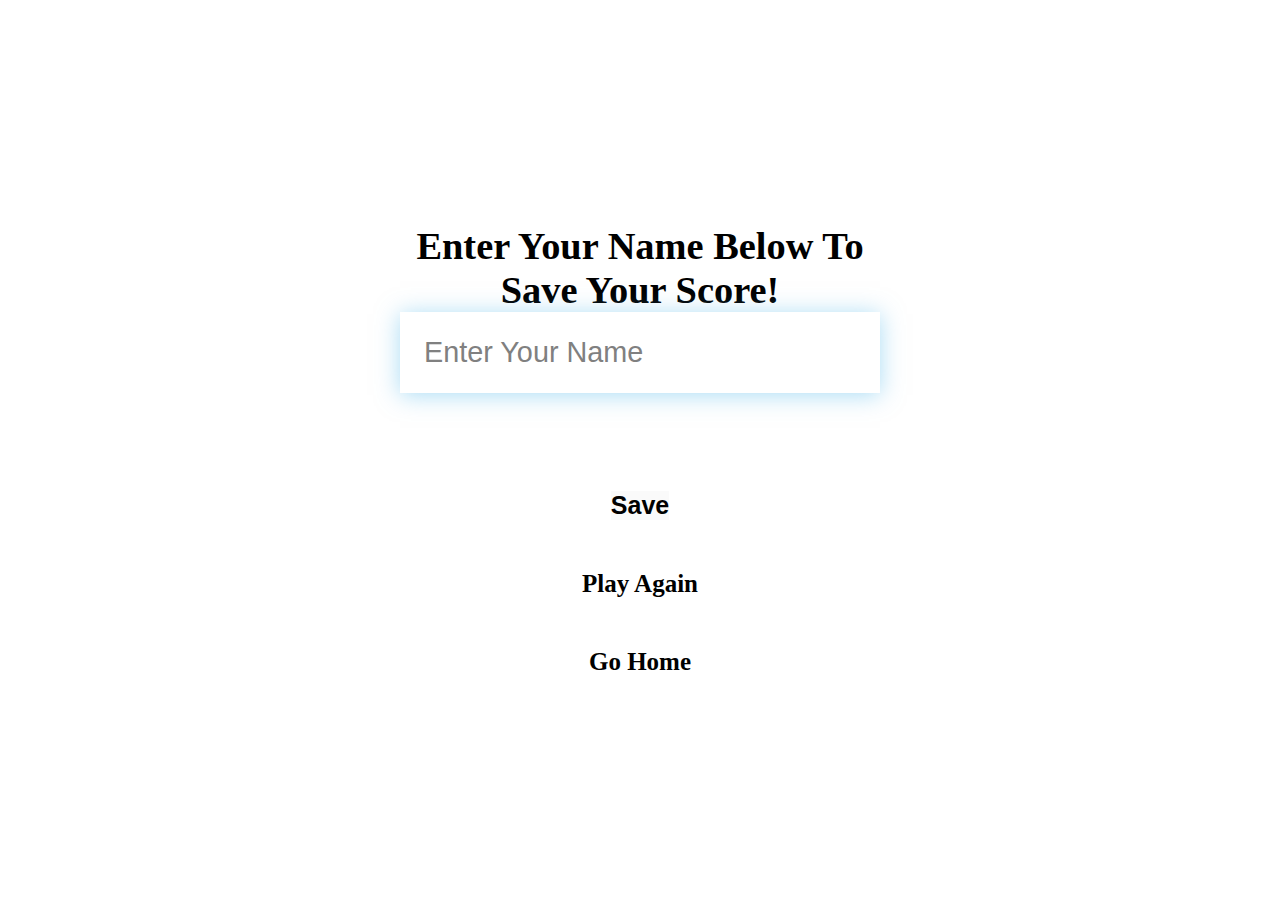
<file: docs/end.html>
<!DOCTYPE html>
<html lang="en">
<head>
    <meta charset="UTF-8">
    <meta http-equiv="X-UA-Compatible" content="IE=edge">
    <meta name="viewport" content="width=device-width, initial-scale=1.0">
    <link rel="stylesheet" href="style.css">
    <title>Document</title>
</head>
<body>
    <div class="container">
        <div id="end" class="flex-center flex-column">
            <h1 id="finalScore"></h1>
            <form class="end-form-container">
                <h2 id="end-text">Enter Your Name Below To Save Your Score!</h2>
                <input type="text" name="name" id="username" placeholder="Enter Your Name">
                <button class="btn" id="saveScoreBtn" type="submit" onclick="saveHighScore(event)" disabled>Save</button>
            </form>
            <a href="./game.html" class="btn">Play Again</a>
            <a href="./index.html" class="btn">Go Home</a>
        </div>
    </div>
    <script src="./end.js"></script>
</body>
</html>
</file>
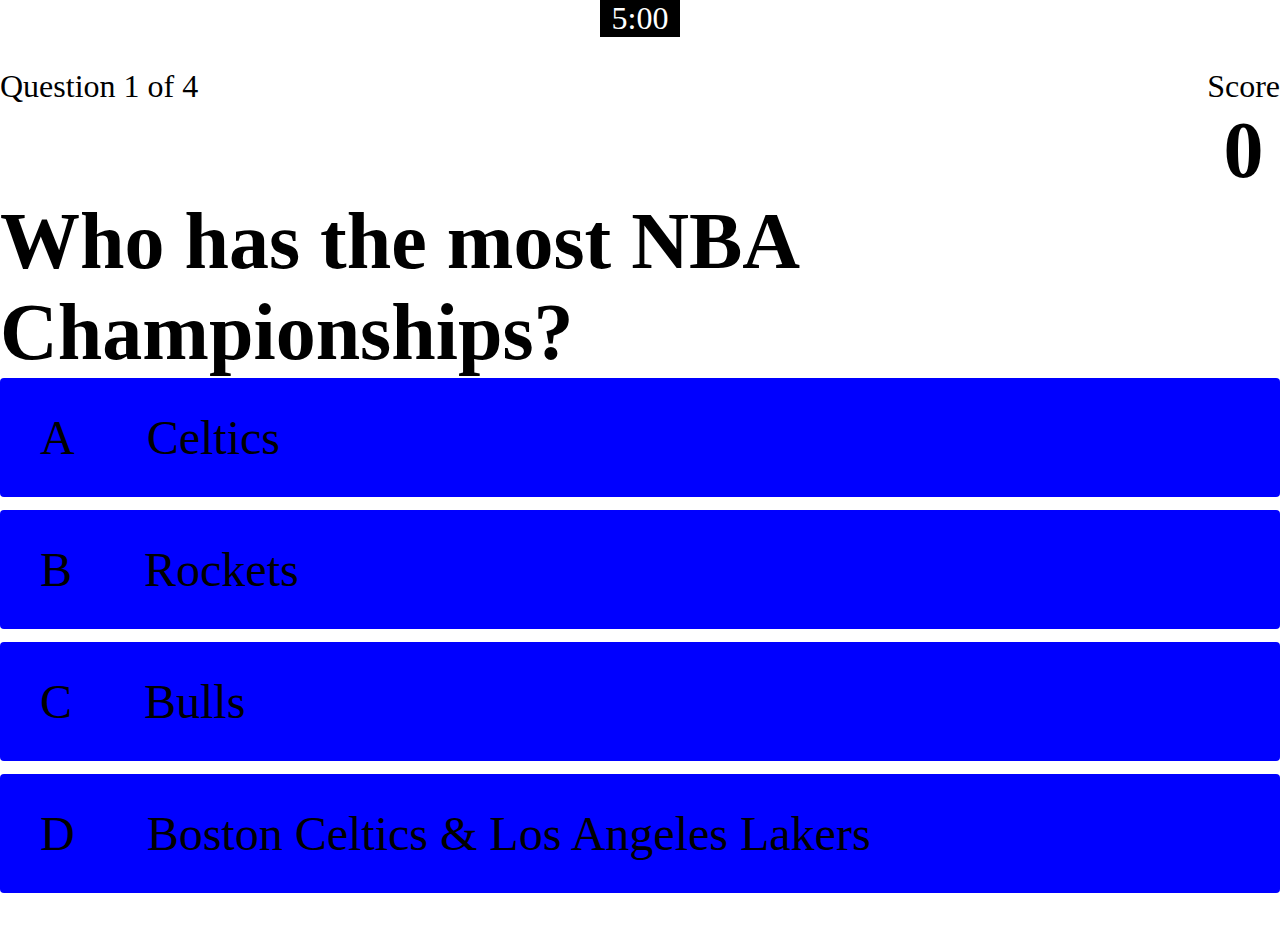
<file: docs/game.html>
<!DOCTYPE html>
<html lang="en">
<head>
    <meta charset="UTF-8">
    <meta http-equiv="X-UA-Compatible" content="IE=edge">
    <meta name="viewport" content="width=device-width, initial-scale=1.0">
    <title>Quiz Page</title>
    <link rel="stylesheet" href="style.css">
    <link rel="stylesheet" href="game.css">
</head>
<body>
    <p id="countdown">5:00</p>
    <div class="container">
        <div id="game" class="justify-center flex-colum">
            <div id="hud">
                <div class="hud-item">
                    <p id="progressText" class="hud-prefix">
                        Question
                    </p>
                    <div id="progressBar">
                        <div id="progressBarFull"></div>
                    </div>
                </div>
                <div class="hud-item">
                    <p class="hud-prefix">
                        Score
                    </p>
                    <h1 class="hud-main-text" id="score">
                        0
                    </h1>
                </div>
            </div>
            <h1 id="question">What Is the answer to this question</h1>
            <div class="choice-container">
                <p class="choice-prefix">A</p>
                <p class="choice-text" data-number="1">Choice 1</p>
            </div>
            <div class="choice-container">
                <p class="choice-prefix">B</p>
                <p class="choice-text" data-number="2">Choice 2</p>
            </div>
            <div class="choice-container">
                <p class="choice-prefix">C</p>
                <p class="choice-text" data-number="3">Choice 3</p>
            </div>
            <div class="choice-container">
                <p class="choice-prefix">D</p>
                <p class="choice-text" data-number="4">Choice 4</p>
            </div>
        </div>
    </div>
    <script src="game.js"></script>
</body>
</html>
</file>
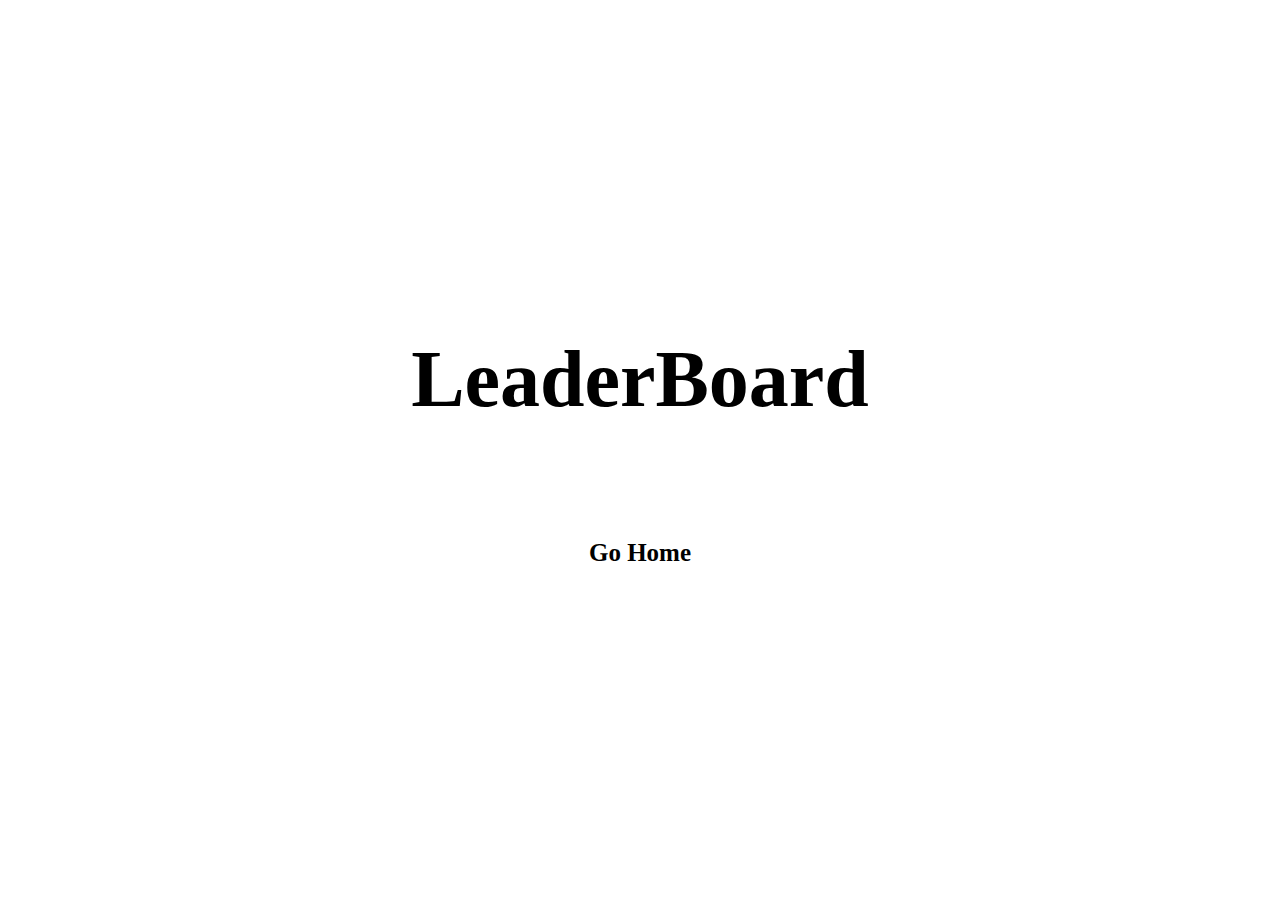
<file: docs/highscores.html>
<!DOCTYPE html>
<html lang="en">
<head>
    <meta charset="UTF-8">
    <meta http-equiv="X-UA-Compatible" content="IE=edge">
    <meta name="viewport" content="width=device-width, initial-scale=1.0">
    <title>High Scores</title>
    <link rel="stylesheet" href="style.css">
    <link rel="stylesheet" href="highscores.css">
</head>
<body>
    <div class="container">
        <div id="highScores" class="flex-center flex-column">
            <h1 id="finalScore">LeaderBoard</h1>
            <ul id="highScoresList"></ul>
            <a href="./index.html" class="btn">Go Home</a>
        </div>
    </div>
    <script src="./highscores.js"></script>
</body>
</html>
</file>
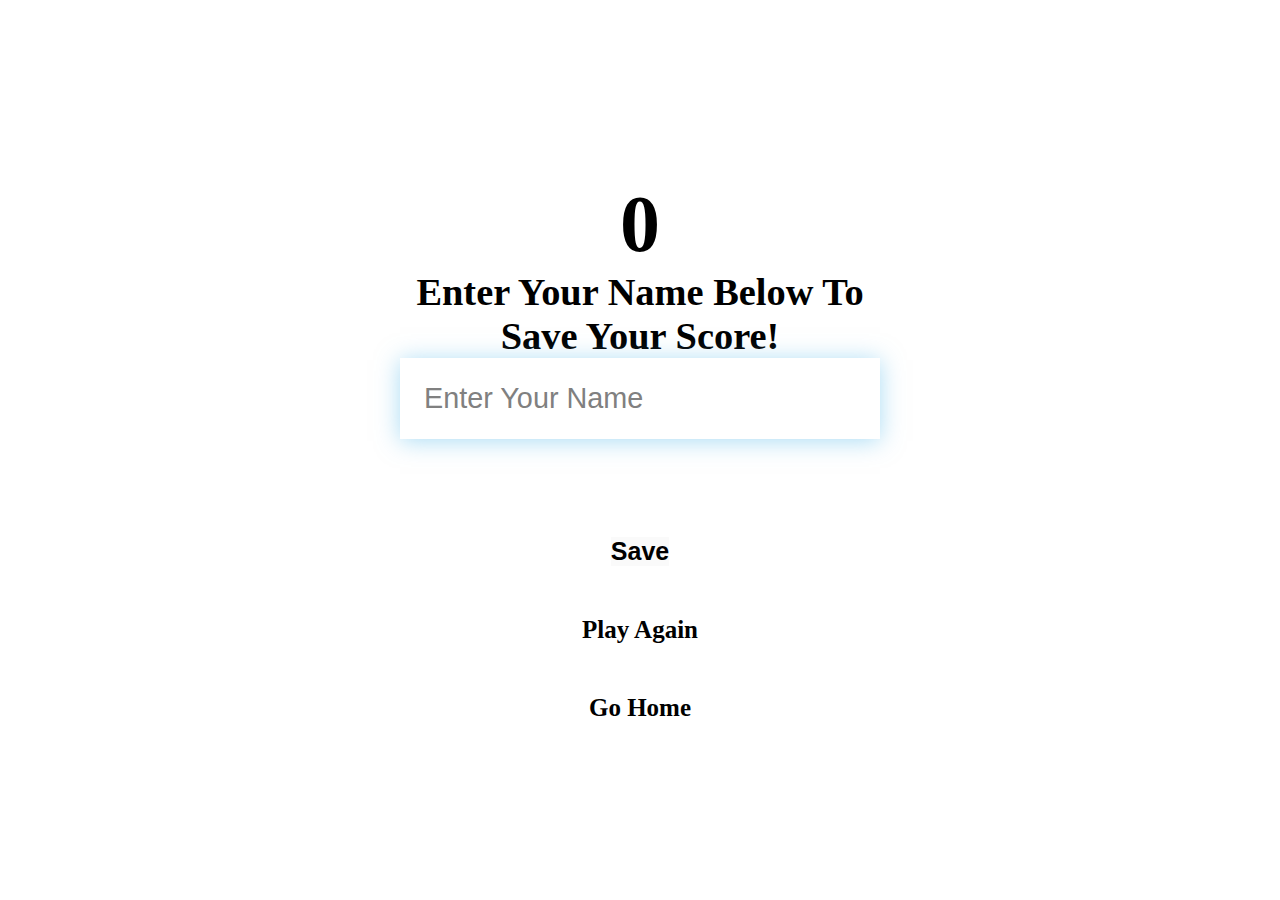
<file: Test /end.html>
<!DOCTYPE html>
<html lang="en">
<head>
    <meta charset="UTF-8">
    <meta http-equiv="X-UA-Compatible" content="IE=edge">
    <meta name="viewport" content="width=device-width, initial-scale=1.0">
    <link rel="stylesheet" href="style.css">
    <title>Document</title>
</head>
<body>
    <div class="container">
        <div id="end" class="flex-center flex-column">
            <h1 id="finalScore">0</h1>
            <form class="end-form-container">
                <h2 id="end-text">Enter Your Name Below To Save Your Score!</h2>
                <input type="text" name="name" id="username" placeholder="Enter Your Name">
                <button class="btn" id="saveScoreBtn" type="submit" onclick="saveHighScore(event)" disabled>Save</button>
            </form>
            <a href="./game.html" class="btn">Play Again</a>
            <a href="./index.html" class="btn">Go Home</a>
        </div>
    </div>
</body>
</html>
</file>
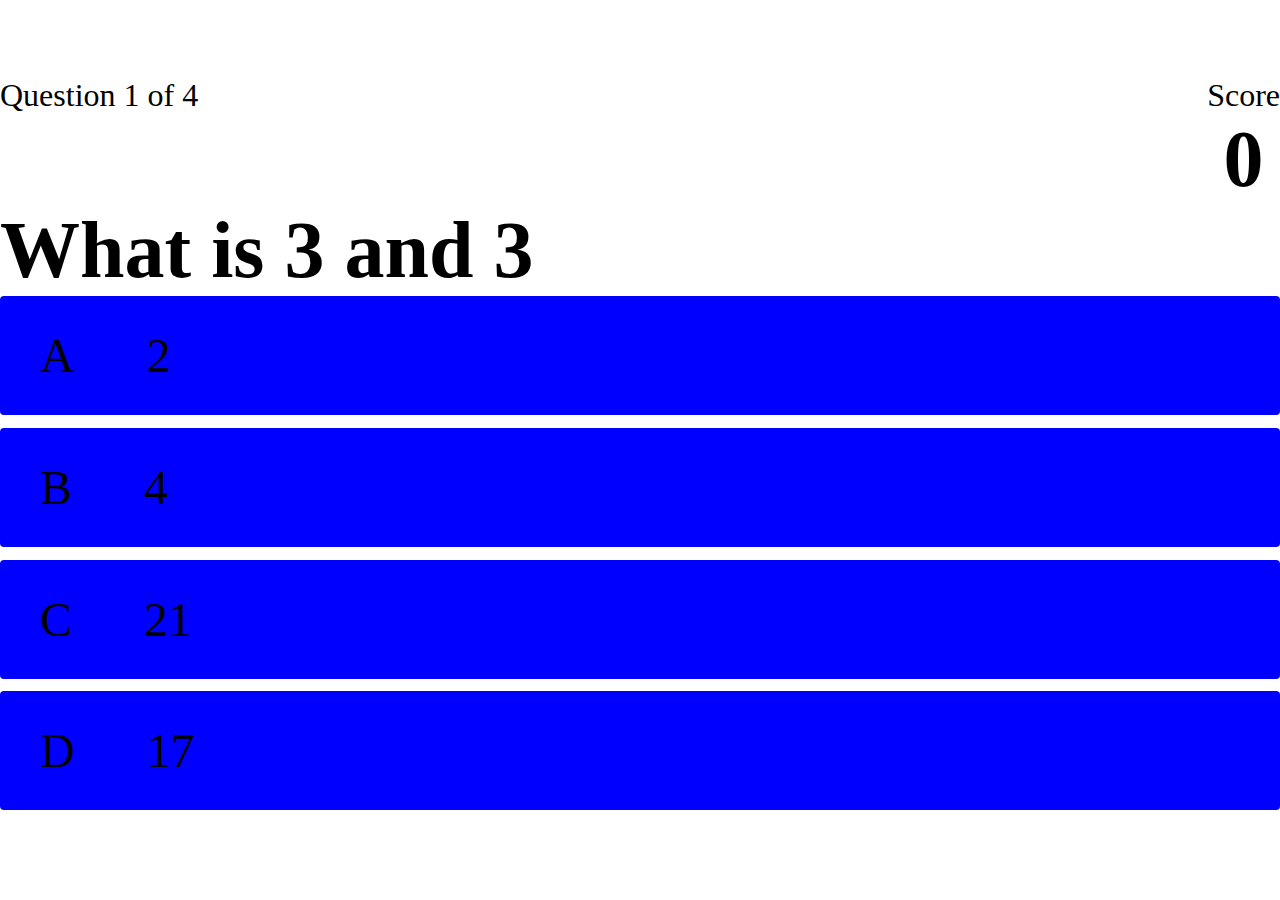
<file: Test /game.html>
<!DOCTYPE html>
<html lang="en">
<head>
    <meta charset="UTF-8">
    <meta http-equiv="X-UA-Compatible" content="IE=edge">
    <meta name="viewport" content="width=device-width, initial-scale=1.0">
    <title>Quiz Page</title>
    <link rel="stylesheet" href="style.css">
    <link rel="stylesheet" href="game.css">
</head>
<body>
    <div class="container">
        <div id="game" class="justify-center flex-colum">
            <div id="hud">
                <div class="hud-item">
                    <p id="progressText" class="hud-prefix">
                        Question
                    </p>
                    <div id="progressBar">
                        <div id="progressBarFull"></div>
                    </div>
                </div>
                <div class="hud-item">
                    <p class="hud-prefix">
                        Score
                    </p>
                    <h1 class="hud-main-text" id="score">
                        0
                    </h1>
                </div>
            </div>
            <h1 id="question">What Is the answer to this question</h1>
            <div class="choice-container">
                <p class="choice-prefix">A</p>
                <p class="choice-text" data-number="1">Choice 1</p>
            </div>
            <div class="choice-container">
                <p class="choice-prefix">B</p>
                <p class="choice-text" data-number="2">Choice 2</p>
            </div>
            <div class="choice-container">
                <p class="choice-prefix">C</p>
                <p class="choice-text" data-number="3">Choice 3</p>
            </div>
            <div class="choice-container">
                <p class="choice-prefix">D</p>
                <p class="choice-text" data-number="4">Choice 4</p>
            </div>
        </div>
    </div>
    <script src="game.js"></script>
</body>
</html>
</file>
<file: docs/style.css>
* {
    box-sizing: border-box;
    margin: 0;
    padding: 0;
  }

  h1 {
      font-size: 80px;
  }

  h2 {
      font-size: 40px;
  }

  .container {
      width: 100vw;
      height: 100vh;
      display: flex;
      justify-content: center;
      align-items: center;
      margin: 0 auto;
  }

  .flex-column {
      display: flex;
      flex-direction: column;
  }

  .flex-center{
      justify-content: center;
      align-items: center;
  }

  .justify-center {
      justify-content: center;
  }

  .text-center {
      text-align: center;
  }

  .hidden {
      display: none;
  }

  .btn {
      display: flex;
      font-size: 25px;
      font-weight: bold;
      text-align: center;
      text-decoration: none;
      color: black;
      justify-content: center;
      align-items: center;
      margin-top: 50px;
  }

  /* End page */

  .end-form-container {
      width: 100%;
      display: flex;
      flex-direction: column;
      align-items: center;
      max-width: 30rem;
  }

  input {
      margin-bottom: 1rem;
      width: 20rem;
      padding: 1.5rem;
      font-size: 1.8rem;
      border: none;
      box-shadow: 0 0.1rem 1.4rem 0 rgba(86, 185, 235, 0.5);
  }

  input::placeholder{
      color: gray;
  }

  #username {
    margin-bottom: 3rem;
    width: 100%;
    outline: none;
  }

  #end-text {
      font-size: 2.4rem;
      color: rgb(0, 0, 0);
      text-align: center;
  }

  #saveScoreBtn {
      border: none;
  }

  #fa-home {
      margin-left: 1rem;
      font-size: 2rem;
      color: rgb(28, 26, 26);
  }
</file>
<file: docs/game.css>
.choice-container{
    display: flex;
    margin-bottom: 0.8rem;
    width: 100%;
    border-radius: 4px;
    background: blue;
    font-size: 3rem;
    min-width: 80rem;
}

.choice-container:hover{
    cursor: pointer;
    box-shadow: 0 0.4rem 1.4rem 0 rgba(6, 103, 247, 0 5);
    transform: scale(1.02);
    transform: transform 100ms;
}

.choice-prefix {
    padding: 2rem 2.5rem;
}

.choice-text {
    padding: 2rem;
    width: 100%;
}

.correct {
    background-color: green;
}

.incorrect {
    background-color: red;
}

#hud {
    display: flex;
    justify-content: space-between;
}

.hud-prefix {
    text-align: center;
    font-size: 2rem;
}

.hud-main-text {
    text-align: center;
}

#countdown {
    display: flex;
    justify-content: center;
    align-items: center;
    margin: 0 auto;
    font-size: 2rem;
    background-color: black;
    color: white;
    max-width: 5rem;
}
</file>
<file: docs/highscores.css>
body{
    color: black;
}

#highScoresList {
    list-style: none;
    margin-bottom: 4rem;
}

.high-score {
    font-size: 2.8rem;
    margin-bottom: 0.5rem;
}
</file>
<file: Test /style.css>
* {
    box-sizing: border-box;
    margin: 0;
    padding: 0;
  }

  h1 {
      font-size: 80px;
  }

  h2 {
      font-size: 40px;
  }

  .container {
      width: 100vw;
      height: 100vh;
      display: flex;
      justify-content: center;
      align-items: center;
      margin: 0 auto;
  }

  .flex-column {
      display: flex;
      flex-direction: column;
  }

  .flex-center{
      justify-content: center;
      align-items: center;
  }

  .justify-center {
      justify-content: center;
  }

  .text-center {
      text-align: center;
  }

  .hidden {
      display: none;
  }

  .btn {
      display: flex;
      font-size: 25px;
      font-weight: bold;
      text-align: center;
      text-decoration: none;
      color: black;
      justify-content: center;
      align-items: center;
      margin-top: 50px;
  }

  /* End page */

  .end-form-container {
      width: 100%;
      display: flex;
      flex-direction: column;
      align-items: center;
      max-width: 30rem;
  }

  input{
      margin-bottom: 1rem;
      width: 20rem;
      padding: 1.5rem;
      font-size: 1.8rem;
      border: none;
      box-shadow: 0 0.1rem 1.4rem 0 rgba(86, 185, 235, 0.5);
  }

  input::placeholder{
      color: gray;
  }

  #username {
    margin-bottom: 3rem;
    width: 100%;
    outline: none;
  }

  #end-text {
      font-size: 2.4rem;
      color: rgb(0, 0, 0);
      text-align: center;
  }

  #saveScoreBtn {
      border: none;
  }

  #fa-home {
      margin-left: 1rem;
      font-size: 2rem;
      color: rgb(28, 26, 26);
  }
</file>
<file: Test /game.css>
.choice-container{
    display: flex;
    margin-bottom: 0.8rem;
    width: 100%;
    border-radius: 4px;
    background: blue;
    font-size: 3rem;
    min-width: 80rem;
}

.choice-container:hover{
    cursor: pointer;
    box-shadow: 0 0.4rem 1.4rem 0 rgba(6, 103, 247, 0 5);
    transform: scale(1.02);
    transform: transform 100ms;
}

.choice-prefix {
    padding: 2rem 2.5rem;
}

.choice-text {
    padding: 2rem;
    width: 100%;
}

.correct {
    background-color: green;
}

.incorrect {
    background-color: red;
}

#hud {
    display: flex;
    justify-content: space-between;
}

.hud-prefix {
    text-align: center;
    font-size: 2rem;
}

.hud-main-text {
    text-align: center;
}

/* #progressBar {
    width: 20rem;
    height: 3rem;
    border: 0.2rem solid gold;
    margin-top: 2rem;
    border-radius: 50px;
    overflow: hidden;
} */

/* #progressBarFull {
    height: 100%;
    background: gold;
    width: 0%;
} */
</file>
